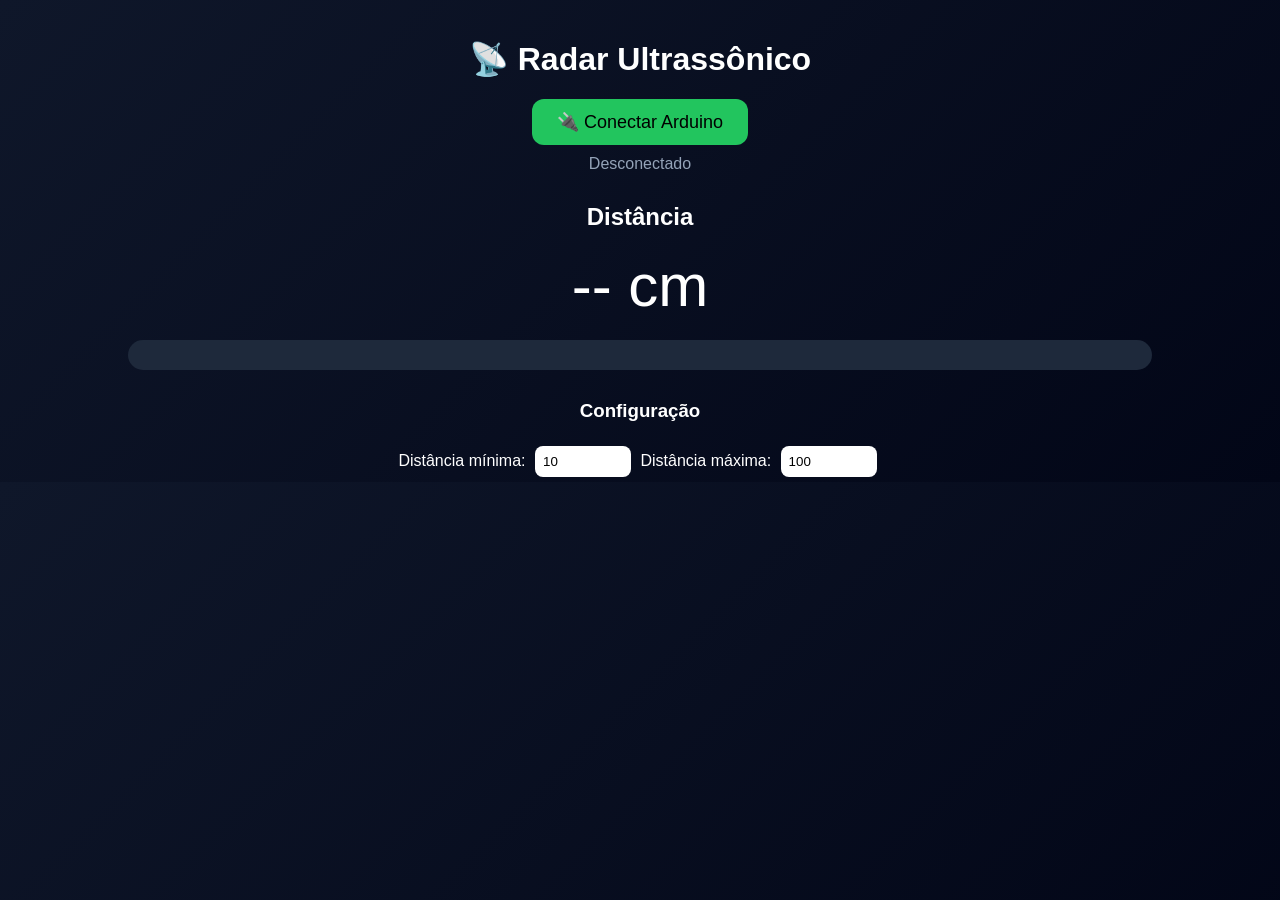
<file: site sensor distância/index.html>
<!DOCTYPE html>
<html lang="pt-br">
<head>
  <meta charset="UTF-8">
  <title>Radar Ultrassônico</title>
  <link rel="stylesheet" href="style.css">
</head>
<body>

  <div class="app">
    <h1>📡 Radar Ultrassônico</h1>

    <button id="connect">🔌 Conectar Arduino</button>
    <p id="status">Desconectado</p>

    <div class="display">
      <h2>Distância</h2>
      <p id="distancia">-- cm</p>
    </div>

    <div class="barra-container">
      <div id="barra"></div>
    </div>

    <div class="config">
      <h3>Configuração</h3>
      <label>Distância mínima:</label>
      <input type="number" id="min" value="10">

      <label>Distância máxima:</label>
      <input type="number" id="max" value="100">
    </div>
  </div>

  <script src="script.js"></script>
</body>
</html>
</file>
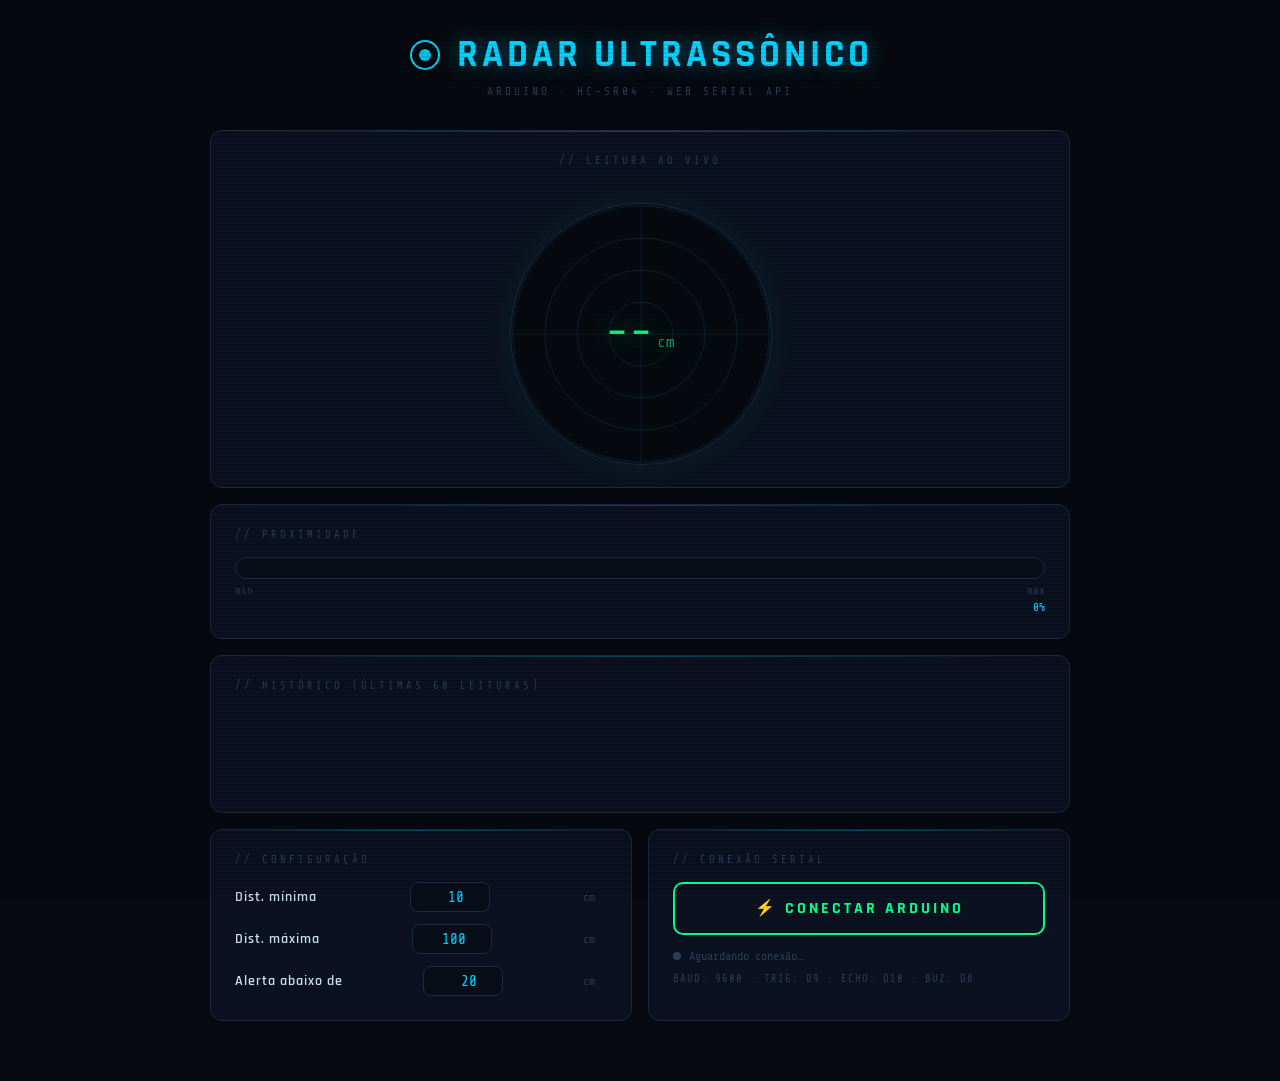
<file: radar (1).html>
<!DOCTYPE html>
<html lang="pt-br">
<head>
  <meta charset="UTF-8">
  <meta name="viewport" content="width=device-width, initial-scale=1.0">
  <title>Radar Ultrassônico</title>
  <link href="https://fonts.googleapis.com/css2?family=Share+Tech+Mono&family=Rajdhani:wght@400;600;700&display=swap" rel="stylesheet">
  <style>
    *, *::before, *::after { box-sizing: border-box; margin: 0; padding: 0; }

    :root {
      --bg: #060a10;
      --panel: #0b1120;
      --border: #1a2a40;
      --green: #00ff88;
      --amber: #ffb300;
      --red: #ff3b3b;
      --cyan: #00d4ff;
      --dim: #2a3d55;
      --text: #c8dff0;
      --mono: 'Share Tech Mono', monospace;
      --sans: 'Rajdhani', sans-serif;
    }

    body {
      background: var(--bg);
      color: var(--text);
      font-family: var(--sans);
      min-height: 100vh;
      display: flex;
      flex-direction: column;
      align-items: center;
      padding: 30px 16px 60px;
      overflow-x: hidden;
    }

    /* Scanline overlay */
    body::before {
      content: '';
      position: fixed;
      inset: 0;
      background: repeating-linear-gradient(
        0deg,
        transparent,
        transparent 2px,
        rgba(0,0,0,0.08) 2px,
        rgba(0,0,0,0.08) 4px
      );
      pointer-events: none;
      z-index: 100;
    }

    header {
      display: flex;
      flex-direction: column;
      align-items: center;
      gap: 6px;
      margin-bottom: 32px;
    }

    .title-row {
      display: flex;
      align-items: center;
      gap: 14px;
    }

    .pulse-icon {
      width: 36px;
      height: 36px;
      position: relative;
    }
    .pulse-icon svg { width: 100%; height: 100%; }
    .pulse-ring {
      animation: pulse-ring 2s ease-out infinite;
      transform-origin: center;
    }
    @keyframes pulse-ring {
      0%   { opacity: 0.9; transform: scale(0.6); }
      70%  { opacity: 0.1; transform: scale(1.3); }
      100% { opacity: 0; transform: scale(1.4); }
    }

    h1 {
      font-family: var(--sans);
      font-size: clamp(1.6rem, 4vw, 2.4rem);
      font-weight: 700;
      letter-spacing: 4px;
      text-transform: uppercase;
      color: var(--cyan);
      text-shadow: 0 0 20px rgba(0,212,255,0.4);
    }

    .subtitle {
      font-family: var(--mono);
      font-size: 0.7rem;
      letter-spacing: 3px;
      color: var(--dim);
      text-transform: uppercase;
    }

    /* === MAIN GRID === */
    .grid {
      display: grid;
      grid-template-columns: 1fr 1fr;
      grid-template-rows: auto auto;
      gap: 16px;
      width: 100%;
      max-width: 860px;
    }

    @media (max-width: 600px) {
      .grid { grid-template-columns: 1fr; }
    }

    /* Panel */
    .panel {
      background: var(--panel);
      border: 1px solid var(--border);
      border-radius: 12px;
      padding: 24px;
      position: relative;
      overflow: hidden;
    }
    .panel::after {
      content: '';
      position: absolute;
      top: 0; left: 0; right: 0;
      height: 1px;
      background: linear-gradient(90deg, transparent, var(--cyan), transparent);
      opacity: 0.3;
    }

    .panel-label {
      font-family: var(--mono);
      font-size: 0.65rem;
      letter-spacing: 3px;
      color: var(--dim);
      text-transform: uppercase;
      margin-bottom: 16px;
    }

    /* === RADAR DISPLAY === */
    .radar-panel {
      grid-column: 1 / -1;
      display: flex;
      flex-direction: column;
      align-items: center;
      gap: 20px;
    }

    .radar-canvas-wrap {
      position: relative;
      width: 260px;
      height: 260px;
    }

    canvas#radar {
      display: block;
      border-radius: 50%;
      border: 1px solid var(--border);
      box-shadow: 0 0 40px rgba(0,255,136,0.07), inset 0 0 30px rgba(0,0,0,0.5);
    }

    .dist-overlay {
      position: absolute;
      inset: 0;
      display: flex;
      align-items: center;
      justify-content: center;
      pointer-events: none;
    }

    .dist-big {
      font-family: var(--mono);
      font-size: 2.8rem;
      font-weight: 400;
      color: var(--green);
      text-shadow: 0 0 24px rgba(0,255,136,0.6);
      line-height: 1;
      transition: color 0.3s, text-shadow 0.3s;
    }
    .dist-big .unit { font-size: 1rem; opacity: 0.6; margin-left: 4px; }

    /* === BARRA === */
    .bar-section { grid-column: 1 / -1; }

    .bar-track {
      width: 100%;
      height: 22px;
      background: #080e18;
      border-radius: 99px;
      border: 1px solid var(--border);
      overflow: hidden;
      position: relative;
    }

    #barra {
      height: 100%;
      width: 0%;
      border-radius: 99px;
      background: var(--green);
      box-shadow: 0 0 12px currentColor;
      transition: width 0.25s ease, background 0.3s;
      position: relative;
    }
    #barra::after {
      content: '';
      position: absolute;
      top: 3px; left: 6px; right: 6px;
      height: 4px;
      background: rgba(255,255,255,0.2);
      border-radius: 99px;
    }

    .bar-labels {
      display: flex;
      justify-content: space-between;
      margin-top: 6px;
      font-family: var(--mono);
      font-size: 0.65rem;
      color: var(--dim);
    }

    .bar-pct {
      font-family: var(--mono);
      font-size: 0.7rem;
      color: var(--cyan);
      text-align: right;
      margin-top: 4px;
    }

    /* === HISTÓRICO === */
    .history-panel { grid-column: 1 / -1; }

    .sparkline-wrap {
      width: 100%;
      height: 80px;
      position: relative;
    }
    canvas#spark {
      width: 100%;
      height: 100%;
      display: block;
    }

    /* === CONFIG === */
    .config-panel {}

    .config-row {
      display: flex;
      flex-direction: column;
      gap: 12px;
    }

    .field {
      display: flex;
      align-items: center;
      justify-content: space-between;
      gap: 10px;
    }

    .field label {
      font-size: 0.85rem;
      font-weight: 600;
      letter-spacing: 1px;
      color: var(--text);
      white-space: nowrap;
    }

    .field input {
      background: #080e18;
      border: 1px solid var(--border);
      border-radius: 8px;
      color: var(--cyan);
      font-family: var(--mono);
      font-size: 0.9rem;
      padding: 6px 10px;
      width: 80px;
      text-align: right;
      outline: none;
      transition: border-color 0.2s;
    }
    .field input:focus { border-color: var(--cyan); }
    .field .unit-tag {
      font-family: var(--mono);
      font-size: 0.7rem;
      color: var(--dim);
      width: 24px;
    }

    /* === STATUS & CONNECT === */
    .connect-panel {}

    #connect {
      width: 100%;
      padding: 14px;
      background: transparent;
      border: 2px solid var(--green);
      border-radius: 10px;
      color: var(--green);
      font-family: var(--sans);
      font-size: 1rem;
      font-weight: 700;
      letter-spacing: 3px;
      text-transform: uppercase;
      cursor: pointer;
      transition: background 0.2s, box-shadow 0.2s, color 0.2s;
      position: relative;
      overflow: hidden;
    }
    #connect:hover {
      background: rgba(0,255,136,0.1);
      box-shadow: 0 0 20px rgba(0,255,136,0.3);
    }
    #connect:active { transform: scale(0.97); }
    #connect.connected {
      border-color: var(--cyan);
      color: var(--cyan);
    }
    #connect.error {
      border-color: var(--red);
      color: var(--red);
    }

    .status-row {
      display: flex;
      align-items: center;
      gap: 8px;
      margin-top: 14px;
    }
    .dot {
      width: 8px; height: 8px;
      border-radius: 50%;
      background: var(--dim);
      transition: background 0.3s, box-shadow 0.3s;
      flex-shrink: 0;
    }
    .dot.on  { background: var(--green); box-shadow: 0 0 8px var(--green); animation: blink 1.4s ease-in-out infinite; }
    .dot.err { background: var(--red); box-shadow: 0 0 8px var(--red); }
    @keyframes blink { 0%,100%{opacity:1} 50%{opacity:0.3} }

    #status {
      font-family: var(--mono);
      font-size: 0.75rem;
      color: var(--dim);
    }

    /* Baud info */
    .baud-note {
      font-family: var(--mono);
      font-size: 0.65rem;
      color: var(--dim);
      margin-top: 10px;
      letter-spacing: 1px;
    }

    /* === ALERT BANNER === */
    #alert-banner {
      display: none;
      position: fixed;
      bottom: 20px;
      left: 50%;
      transform: translateX(-50%);
      background: var(--red);
      color: #fff;
      padding: 12px 28px;
      border-radius: 10px;
      font-family: var(--sans);
      font-weight: 700;
      letter-spacing: 3px;
      font-size: 0.9rem;
      text-transform: uppercase;
      animation: flash 0.5s ease-in-out infinite alternate;
      z-index: 200;
    }
    @keyframes flash { from{opacity:1} to{opacity:0.4} }

    /* === COMPAT WARNING === */
    #compat-warn {
      display: none;
      background: #1a0a00;
      border: 1px solid var(--amber);
      border-radius: 10px;
      padding: 16px 20px;
      font-size: 0.85rem;
      color: var(--amber);
      line-height: 1.6;
      max-width: 860px;
      width: 100%;
      margin-bottom: 20px;
      font-family: var(--mono);
    }
  </style>
</head>
<body>

  <div id="compat-warn">⚠ Web Serial API não suportada. Use o Google Chrome ou Microsoft Edge (versão 89+) e acesse via <strong>http://</strong> ou <strong>https://</strong> (não por file://).</div>

  <header>
    <div class="title-row">
      <div class="pulse-icon">
        <svg viewBox="0 0 36 36" fill="none" xmlns="http://www.w3.org/2000/svg">
          <circle class="pulse-ring" cx="18" cy="18" r="14" stroke="#00d4ff" stroke-width="2"/>
          <circle cx="18" cy="18" r="6" fill="#00d4ff" opacity="0.9"/>
        </svg>
      </div>
      <h1>Radar Ultrassônico</h1>
    </div>
    <div class="subtitle">Arduino · HC-SR04 · Web Serial API</div>
  </header>

  <div class="grid">

    <!-- Radar circular + distância -->
    <div class="panel radar-panel">
      <div class="panel-label">// leitura ao vivo</div>
      <div class="radar-canvas-wrap">
        <canvas id="radar" width="260" height="260"></canvas>
        <div class="dist-overlay">
          <div class="dist-big" id="distancia">--<span class="unit">cm</span></div>
        </div>
      </div>
    </div>

    <!-- Barra de proximidade -->
    <div class="panel bar-section">
      <div class="panel-label">// proximidade</div>
      <div class="bar-track">
        <div id="barra"></div>
      </div>
      <div class="bar-labels">
        <span id="lbl-min">min</span>
        <span id="lbl-max">max</span>
      </div>
      <div class="bar-pct" id="pct-label">0%</div>
    </div>

    <!-- Histórico sparkline -->
    <div class="panel history-panel">
      <div class="panel-label">// histórico (últimas 60 leituras)</div>
      <div class="sparkline-wrap">
        <canvas id="spark"></canvas>
      </div>
    </div>

    <!-- Configuração -->
    <div class="panel config-panel">
      <div class="panel-label">// configuração</div>
      <div class="config-row">
        <div class="field">
          <label>Dist. mínima</label>
          <input type="number" id="min" value="10">
          <span class="unit-tag">cm</span>
        </div>
        <div class="field">
          <label>Dist. máxima</label>
          <input type="number" id="max" value="100">
          <span class="unit-tag">cm</span>
        </div>
        <div class="field">
          <label>Alerta abaixo de</label>
          <input type="number" id="alert-thresh" value="20">
          <span class="unit-tag">cm</span>
        </div>
      </div>
    </div>

    <!-- Conexão -->
    <div class="panel connect-panel">
      <div class="panel-label">// conexão serial</div>
      <button id="connect">⚡ Conectar Arduino</button>
      <div class="status-row">
        <div class="dot" id="dot"></div>
        <span id="status">Aguardando conexão…</span>
      </div>
      <div class="baud-note">BAUD: 9600 · TRIG: D9 · ECHO: D10 · BUZ: D8</div>
    </div>

  </div>

  <div id="alert-banner">⚠ OBJETO PRÓXIMO</div>

  <script>
    // ── Referências ──────────────────────────────────────────────
    const minInput    = document.getElementById("min");
    const maxInput    = document.getElementById("max");
    const alertThresh = document.getElementById("alert-thresh");
    const distEl      = document.getElementById("distancia");
    const barEl       = document.getElementById("barra");
    const pctLabel    = document.getElementById("pct-label");
    const lblMin      = document.getElementById("lbl-min");
    const lblMax      = document.getElementById("lbl-max");
    const statusEl    = document.getElementById("status");
    const dotEl       = document.getElementById("dot");
    const connectBtn  = document.getElementById("connect");
    const alertBanner = document.getElementById("alert-banner");
    const radarCanvas = document.getElementById("radar");
    const sparkCanvas = document.getElementById("spark");
    const rCtx        = radarCanvas.getContext("2d");
    const sCtx        = sparkCanvas.getContext("2d");

    // ── Estado ───────────────────────────────────────────────────
    let port, reader;
    let connected      = false;
    let buffer         = "";
    let lastDist       = null;
    let sweepAngle     = 0;
    let history        = [];
    const MAX_HIST     = 60;
    let alertaAtivo    = false;   // controla se já estamos dentro da zona de alerta

    // ── Web Serial check ─────────────────────────────────────────
    if (!("serial" in navigator)) {
      document.getElementById("compat-warn").style.display = "block";
      connectBtn.disabled = true;
      connectBtn.style.opacity = "0.4";
    }

    // ── Conexão ──────────────────────────────────────────────────
    connectBtn.addEventListener("click", async () => {
      if (connected) { disconnect(); return; }
      try {
        port = await navigator.serial.requestPort();
        await port.open({ baudRate: 9600 });

        connected = true;
        connectBtn.textContent = "✖ Desconectar";
        connectBtn.classList.add("connected");
        dotEl.className = "dot on";
        statusEl.textContent = "Conectado — lendo dados…";

        readLoop();
      } catch (e) {
        dotEl.className = "dot err";
        connectBtn.classList.add("error");
        statusEl.textContent = "Erro: " + (e.message || e);
        console.error(e);
      }
    });

    async function readLoop() {
      reader = port.readable.getReader();
      try {
        while (true) {
          const { value, done } = await reader.read();
          if (done) break;
          buffer += new TextDecoder().decode(value);
          let nl;
          while ((nl = buffer.indexOf("\n")) !== -1) {
            const line = buffer.slice(0, nl).trim();
            buffer = buffer.slice(nl + 1);
            parseLine(line);
          }
        }
      } catch (e) {
        if (connected) {
          dotEl.className = "dot err";
          statusEl.textContent = "Conexão interrompida.";
          connected = false;
        }
      } finally {
        reader.releaseLock();
      }
    }

    async function disconnect() {
      connected    = false;
      alertaAtivo  = false;
      connectBtn.textContent = "⚡ Conectar Arduino";
      connectBtn.classList.remove("connected", "error");
      dotEl.className = "dot";
      statusEl.textContent = "Desconectado.";
      alertBanner.style.display = "none";
      try { await reader?.cancel(); } catch {}
      try { await port?.close(); } catch {}
    }

    // ── Parse de linha ───────────────────────────────────────────
    function parseLine(line) {
      if (line.startsWith("DIST:")) {
        const v = parseFloat(line.replace("DIST:", "").trim());
        if (!isNaN(v) && v >= 0 && v < 600) {
          lastDist = v;
          history.push(v);
          if (history.length > MAX_HIST) history.shift();
          updateUI(v);
        }
      }
    }

    // ── Atualização de UI ────────────────────────────────────────
    function updateUI(d) {
      const min = parseFloat(minInput.value)  || 10;
      const max = parseFloat(maxInput.value)  || 100;
      const thr = parseFloat(alertThresh.value) || 20;

      // Texto da distância
      distEl.innerHTML = d.toFixed(1) + '<span class="unit">cm</span>';

      // Cor pelo estado
      let color;
      if (d <= thr) {
        color = getComputedStyle(document.documentElement).getPropertyValue('--red').trim();
      } else if (d < (min + max) / 2) {
        color = getComputedStyle(document.documentElement).getPropertyValue('--amber').trim();
      } else {
        color = getComputedStyle(document.documentElement).getPropertyValue('--green').trim();
      }
      distEl.style.color = color;
      distEl.style.textShadow = `0 0 24px ${color}80`;

      // Barra
      let pct = ((d - min) / (max - min)) * 100;
      pct = Math.max(0, Math.min(100, pct));
      barEl.style.width = pct + "%";
      barEl.style.background = color;
      pctLabel.textContent = pct.toFixed(0) + "%";
      lblMin.textContent = min + " cm";
      lblMax.textContent = max + " cm";

      // Alerta — beep APENAS na entrada na zona (transição false → true)
      if (d <= thr) {
        alertBanner.style.display = "block";
        if (!alertaAtivo) {
          alertaAtivo = true;   // marca que já estamos na zona — não repete o som
          playBeep();
        }
      } else {
        alertBanner.style.display = "none";
        alertaAtivo = false;    // saiu da zona — libera para soar novamente na próxima entrada
      }
    }

    // ── Audio beep ───────────────────────────────────────────────
    let audioCtx;
    function playBeep() {
      try {
        if (!audioCtx) audioCtx = new (window.AudioContext || window.webkitAudioContext)();
        const osc = audioCtx.createOscillator();
        const gain = audioCtx.createGain();
        osc.connect(gain); gain.connect(audioCtx.destination);
        osc.frequency.value = 880;
        gain.gain.setValueAtTime(0.15, audioCtx.currentTime);
        gain.gain.exponentialRampToValueAtTime(0.001, audioCtx.currentTime + 0.3);
        osc.start();
        osc.stop(audioCtx.currentTime + 0.3);
      } catch {}
    }

    // ── Radar canvas (animação de varredura) ─────────────────────
    function drawRadar() {
      const W = radarCanvas.width, H = radarCanvas.height;
      const cx = W / 2, cy = H / 2, R = W / 2 - 2;

      rCtx.clearRect(0, 0, W, H);

      // Fundo
      rCtx.fillStyle = "#060a10";
      rCtx.beginPath(); rCtx.arc(cx, cy, R, 0, Math.PI * 2); rCtx.fill();

      // Círculos de grade
      for (let i = 1; i <= 4; i++) {
        const r = (R * i) / 4;
        rCtx.beginPath(); rCtx.arc(cx, cy, r, 0, Math.PI * 2);
        rCtx.strokeStyle = "rgba(0,212,255,0.12)";
        rCtx.lineWidth = 1;
        rCtx.stroke();
      }

      // Cruz
      rCtx.strokeStyle = "rgba(0,212,255,0.1)";
      rCtx.lineWidth = 1;
      rCtx.beginPath(); rCtx.moveTo(cx - R, cy); rCtx.lineTo(cx + R, cy); rCtx.stroke();
      rCtx.beginPath(); rCtx.moveTo(cx, cy - R); rCtx.lineTo(cx, cy + R); rCtx.stroke();

      // Varredura (sweep)
      if (connected) {
        const grad = rCtx.createConicalGradient
          ? null  // fallback abaixo
          : null;

        // Glow de varredura usando arco
        rCtx.save();
        rCtx.translate(cx, cy);
        rCtx.rotate(sweepAngle);
        const sweepGrad = rCtx.createLinearGradient(0, 0, R, 0);
        sweepGrad.addColorStop(0, "rgba(0,255,136,0.0)");
        sweepGrad.addColorStop(0.7, "rgba(0,255,136,0.08)");
        sweepGrad.addColorStop(1, "rgba(0,255,136,0.0)");
        rCtx.beginPath();
        rCtx.moveTo(0, 0);
        rCtx.arc(0, 0, R, -0.5, 0.5);
        rCtx.closePath();
        rCtx.fillStyle = sweepGrad;
        rCtx.fill();

        // Linha de varredura
        rCtx.beginPath(); rCtx.moveTo(0, 0); rCtx.lineTo(R, 0);
        rCtx.strokeStyle = "rgba(0,255,136,0.8)"; rCtx.lineWidth = 1.5; rCtx.stroke();
        rCtx.restore();

        sweepAngle += 0.03;
      }

      // Ponto de distância
      if (lastDist !== null) {
        const min = parseFloat(minInput.value)  || 10;
        const max = parseFloat(maxInput.value)  || 100;
        const pct  = Math.max(0, Math.min(1, (lastDist - min) / (max - min)));
        const pr   = pct * R;

        const px = cx + Math.cos(sweepAngle - 0.05) * pr;
        const py = cy + Math.sin(sweepAngle - 0.05) * pr;

        const thr = parseFloat(alertThresh.value) || 20;
        const dotColor = lastDist <= thr ? "#ff3b3b" :
                         lastDist < (min + max) / 2 ? "#ffb300" : "#00ff88";

        rCtx.beginPath(); rCtx.arc(px, py, 5, 0, Math.PI * 2);
        rCtx.fillStyle = dotColor;
        rCtx.shadowBlur = 14; rCtx.shadowColor = dotColor;
        rCtx.fill();
        rCtx.shadowBlur = 0;
      }

      requestAnimationFrame(drawRadar);
    }
    drawRadar();

    // ── Sparkline ─────────────────────────────────────────────────
    function drawSpark() {
      const W = sparkCanvas.offsetWidth || 400;
      const H = sparkCanvas.offsetHeight || 80;
      sparkCanvas.width  = W;
      sparkCanvas.height = H;

      sCtx.clearRect(0, 0, W, H);

      if (history.length < 2) {
        requestAnimationFrame(drawSpark);
        return;
      }

      const min   = Math.min(...history);
      const max   = Math.max(...history) || 1;
      const range = max - min || 1;
      const pad   = 8;

      // Grade horizontal
      sCtx.strokeStyle = "rgba(0,212,255,0.07)";
      sCtx.lineWidth = 1;
      for (let i = 0; i <= 4; i++) {
        const y = pad + ((H - pad * 2) * i) / 4;
        sCtx.beginPath(); sCtx.moveTo(0, y); sCtx.lineTo(W, y); sCtx.stroke();
      }

      // Linha
      sCtx.beginPath();
      history.forEach((v, i) => {
        const x = (i / (MAX_HIST - 1)) * W;
        const y = H - pad - ((v - min) / range) * (H - pad * 2);
        i === 0 ? sCtx.moveTo(x, y) : sCtx.lineTo(x, y);
      });

      sCtx.strokeStyle = "#00d4ff";
      sCtx.lineWidth = 2;
      sCtx.shadowBlur = 6;
      sCtx.shadowColor = "#00d4ff";
      sCtx.stroke();
      sCtx.shadowBlur = 0;

      // Área preenchida
      sCtx.lineTo(W, H); sCtx.lineTo(0, H); sCtx.closePath();
      const fillGrad = sCtx.createLinearGradient(0, 0, 0, H);
      fillGrad.addColorStop(0, "rgba(0,212,255,0.15)");
      fillGrad.addColorStop(1, "rgba(0,212,255,0)");
      sCtx.fillStyle = fillGrad;
      sCtx.fill();

      requestAnimationFrame(drawSpark);
    }
    drawSpark();
  </script>
</body>
</html>
</file>
<file: site sensor distância/style.css>
body {
  margin: 0;
  font-family: Arial, sans-serif;
  background: linear-gradient(135deg, #0f172a, #020617);
  color: white;
  text-align: center;
}

.app {
  margin-top: 40px;
}

button {
  padding: 12px 25px;
  font-size: 18px;
  background: #22c55e;
  border: none;
  border-radius: 12px;
  cursor: pointer;
}

#status {
  margin-top: 10px;
  color: #94a3b8;
}

.display {
  margin-top: 30px;
}

#distancia {
  font-size: 60px;
  margin: 10px 0;
}

.barra-container {
  width: 80%;
  height: 30px;
  background: #1e293b;
  margin: 20px auto;
  border-radius: 20px;
  overflow: hidden;
}

#barra {
  height: 100%;
  width: 0%;
  background: lime;
  transition: 0.3s;
}

.config {
  margin-top: 30px;
}

input {
  padding: 8px;
  margin: 5px;
  border-radius: 8px;
  border: none;
  width: 80px;
}
</file>
